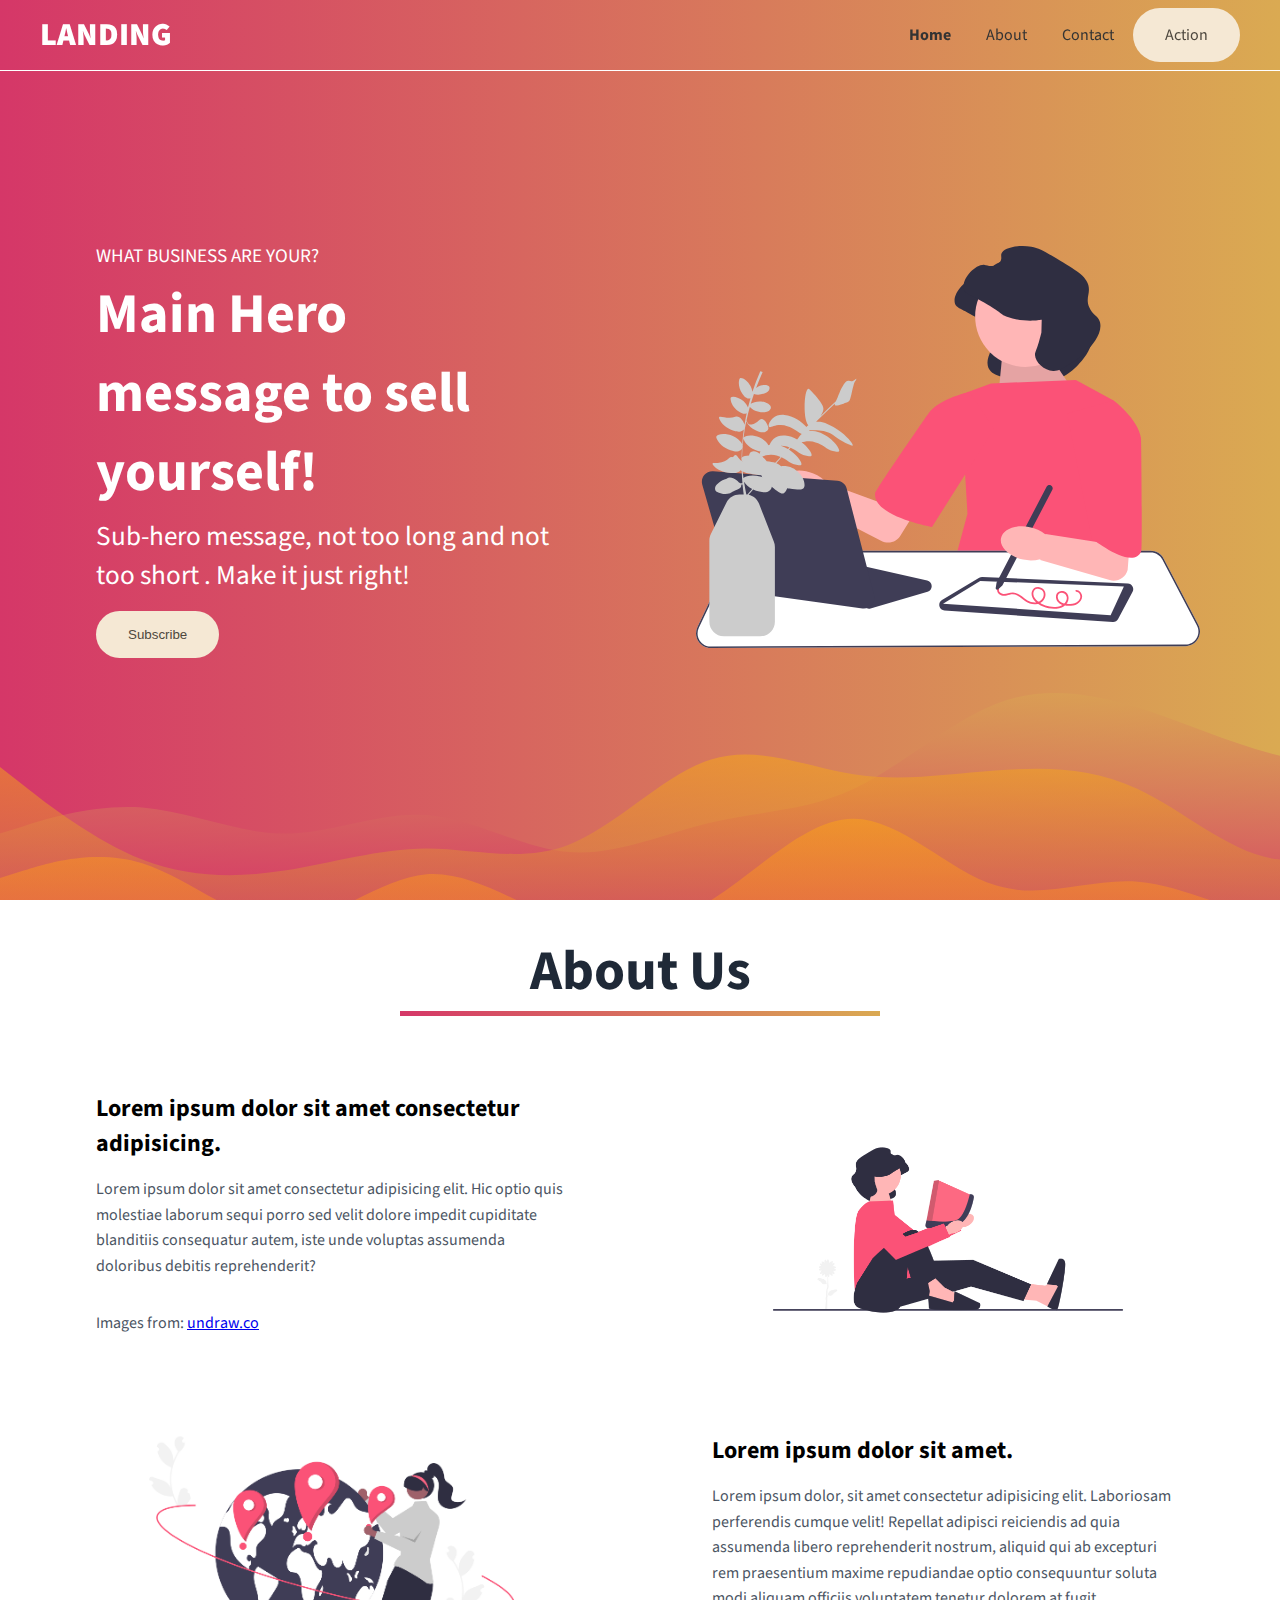
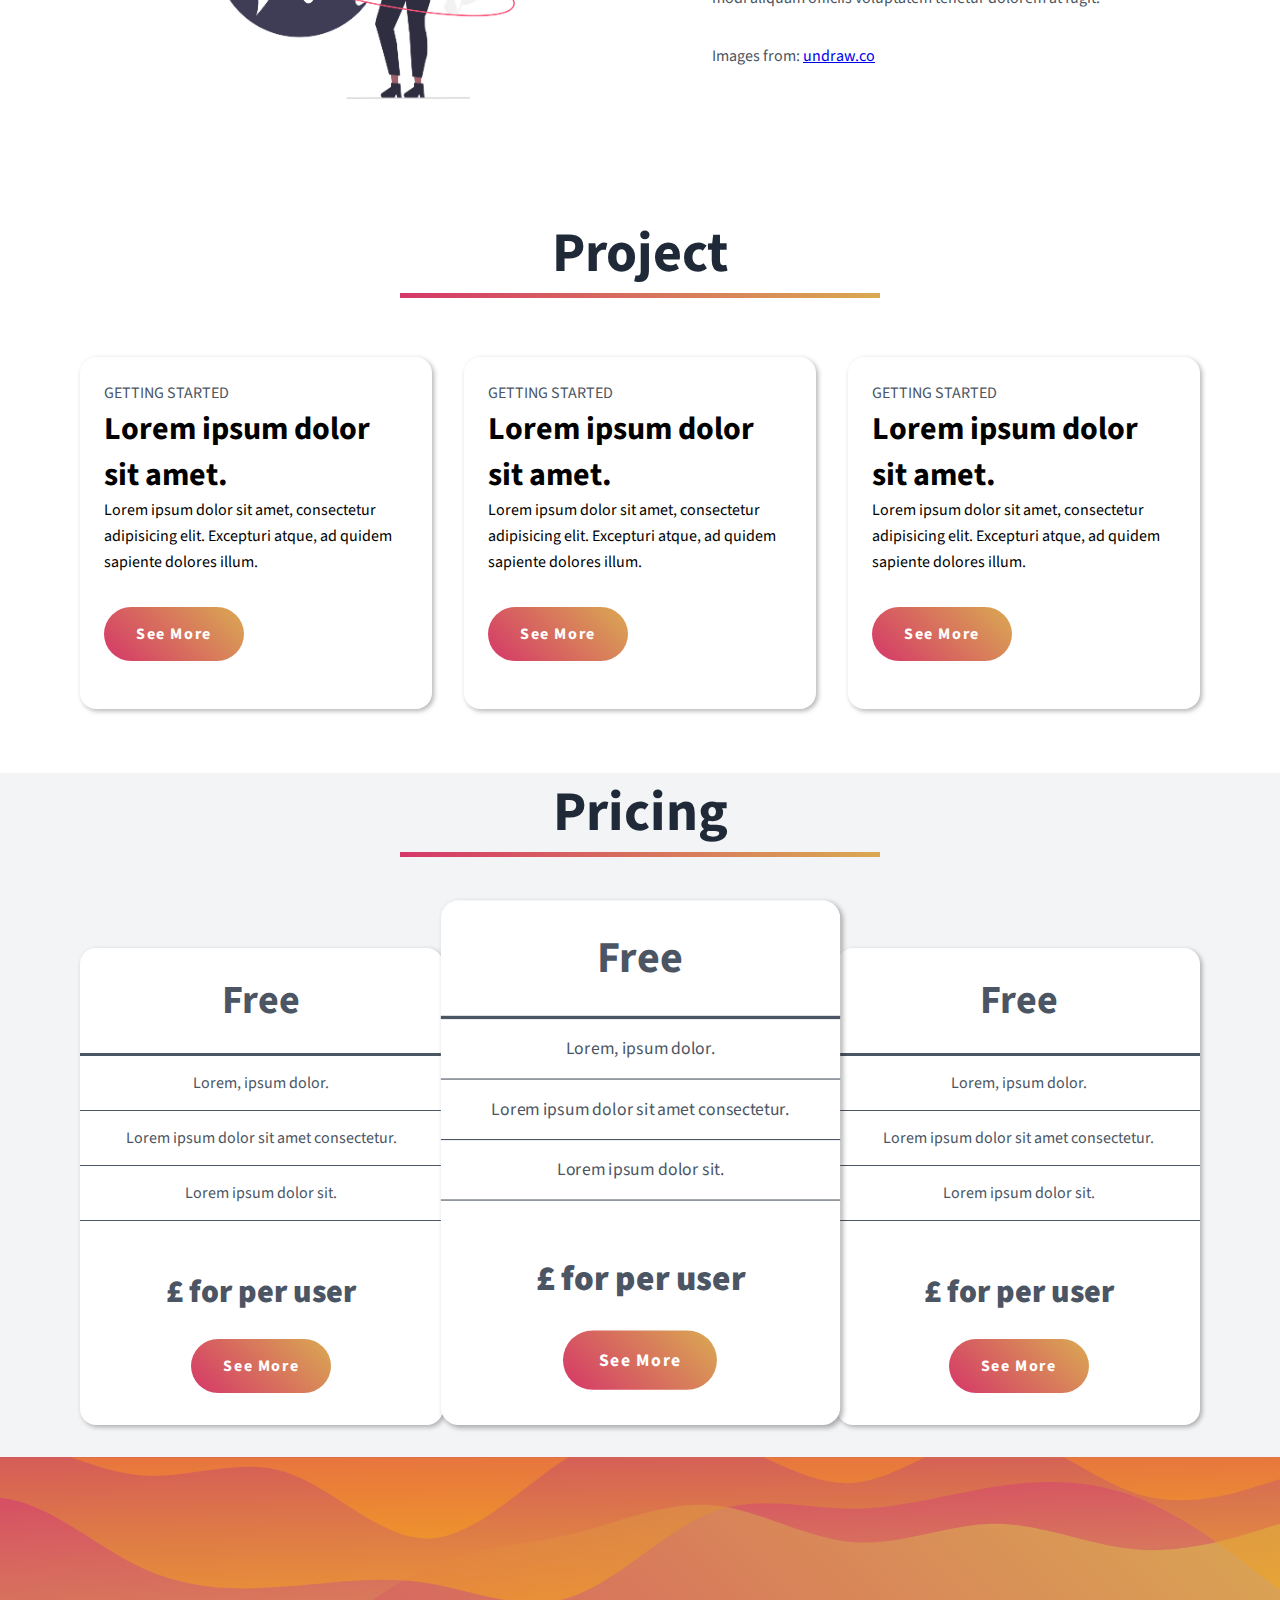
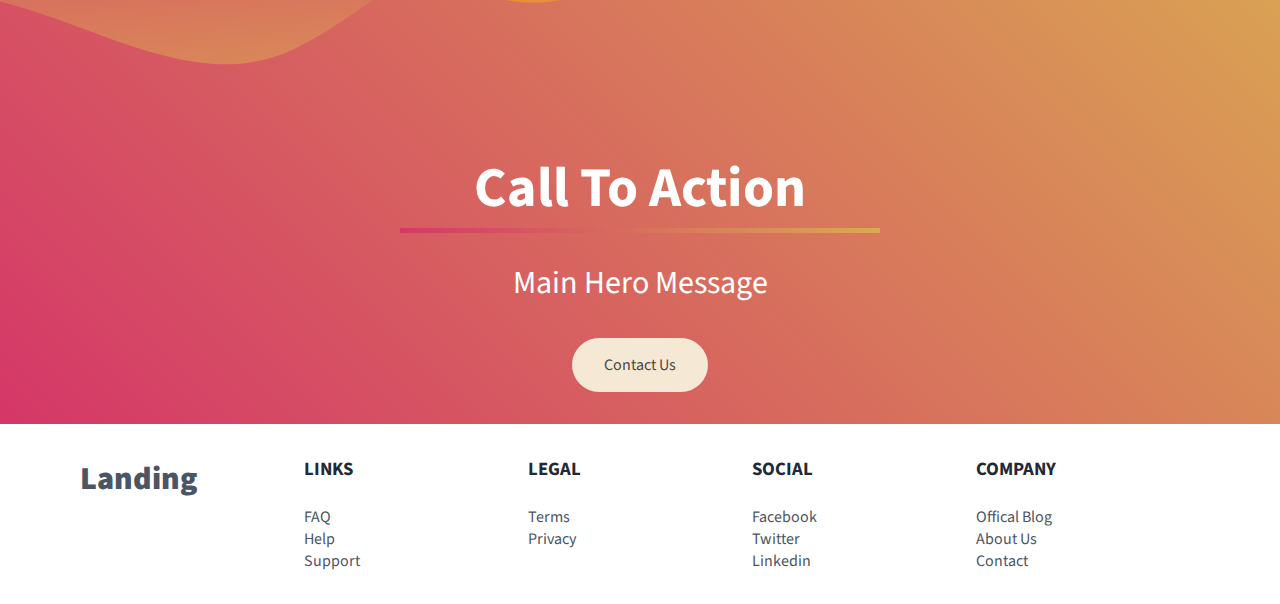
<file: index.html>
<!DOCTYPE html>
<html lang="en">
<head>
    <meta charset="UTF-8">
    <meta name="viewport" content="width=device-width, initial-scale=1.0">
    <title>Landing Page</title>

    <link rel="shortcut icon" href="#" type="image/x-icon">

    <!-- custom style -->
    <link rel="stylesheet" href="css/style.css">

    <!-- fontawesome cdn -->
    <link rel="stylesheet" href="https://cdnjs.cloudflare.com/ajax/libs/font-awesome/6.4.2/css/all.min.css" integrity="sha512-z3gLpd7yknf1YoNbCzqRKc4qyor8gaKU1qmn+CShxbuBusANI9QpRohGBreCFkKxLhei6S9CQXFEbbKuqLg0DA==" crossorigin="anonymous" referrerpolicy="no-referrer" />
</head>
<body>
    <!-- Header -->
    <header>
        <a href="#" class="logo">
            <i class="fa-solid fa-plane-departure"></i>
            Landing
        </a>
        <button id="toggle">
            <i class="fa-solid fa-bars"></i>
        </button>
        <nav>
            <ul>
                <li><a href="#" class="nav-link active">Home</a></li>
                <li><a href="#" class="nav-link">about</a></li>
                <li><a href="#" class="nav-link">contact</a></li>
                <li><a href="#" class="btn">Action</a></li>
            </ul>
        </nav>
    </header>

    <!-- Hero Section -->
    <section class="hero">

        <svg id="wave" style="transform:rotate(0deg); transition: 0.3s" viewBox="0 0 1440 250" version="1.1" xmlns="http://www.w3.org/2000/svg">
            <defs><linearGradient id="sw-gradient-0" x1="0" x2="0" y1="1" y2="0"><stop stop-color="rgba(213, 55, 104, 0.81)" offset="0%"></stop><stop stop-color="rgba(218, 170, 82, 0.59)" offset="100%"></stop></linearGradient></defs><path style="transform:translate(0, 0px); opacity:1" fill="url(#sw-gradient-0)" d="M0,175L26.7,166.7C53.3,158,107,142,160,145.8C213.3,150,267,175,320,175C373.3,175,427,150,480,154.2C533.3,158,587,192,640,195.8C693.3,200,747,175,800,162.5C853.3,150,907,150,960,125C1013.3,100,1067,50,1120,29.2C1173.3,8,1227,17,1280,33.3C1333.3,50,1387,75,1440,87.5C1493.3,100,1547,100,1600,100C1653.3,100,1707,100,1760,87.5C1813.3,75,1867,50,1920,62.5C1973.3,75,2027,125,2080,141.7C2133.3,158,2187,142,2240,150C2293.3,158,2347,192,2400,175C2453.3,158,2507,92,2560,58.3C2613.3,25,2667,25,2720,58.3C2773.3,92,2827,158,2880,158.3C2933.3,158,2987,92,3040,70.8C3093.3,50,3147,75,3200,83.3C3253.3,92,3307,83,3360,104.2C3413.3,125,3467,175,3520,191.7C3573.3,208,3627,192,3680,154.2C3733.3,117,3787,58,3813,29.2L3840,0L3840,250L3813.3,250C3786.7,250,3733,250,3680,250C3626.7,250,3573,250,3520,250C3466.7,250,3413,250,3360,250C3306.7,250,3253,250,3200,250C3146.7,250,3093,250,3040,250C2986.7,250,2933,250,2880,250C2826.7,250,2773,250,2720,250C2666.7,250,2613,250,2560,250C2506.7,250,2453,250,2400,250C2346.7,250,2293,250,2240,250C2186.7,250,2133,250,2080,250C2026.7,250,1973,250,1920,250C1866.7,250,1813,250,1760,250C1706.7,250,1653,250,1600,250C1546.7,250,1493,250,1440,250C1386.7,250,1333,250,1280,250C1226.7,250,1173,250,1120,250C1066.7,250,1013,250,960,250C906.7,250,853,250,800,250C746.7,250,693,250,640,250C586.7,250,533,250,480,250C426.7,250,373,250,320,250C266.7,250,213,250,160,250C106.7,250,53,250,27,250L0,250Z"></path><defs><linearGradient id="sw-gradient-1" x1="0" x2="0" y1="1" y2="0"><stop stop-color="rgba(201, 113, 85, 0.5)" offset="0%"></stop><stop stop-color="rgba(255, 179, 11, 0.58)" offset="100%"></stop></linearGradient></defs><path style="transform:translate(0, 50px); opacity:0.9" fill="url(#sw-gradient-1)" d="M0,50L26.7,70.8C53.3,92,107,133,160,154.2C213.3,175,267,175,320,166.7C373.3,158,427,142,480,141.7C533.3,142,587,158,640,137.5C693.3,117,747,58,800,41.7C853.3,25,907,50,960,58.3C1013.3,67,1067,58,1120,54.2C1173.3,50,1227,50,1280,75C1333.3,100,1387,150,1440,154.2C1493.3,158,1547,117,1600,95.8C1653.3,75,1707,75,1760,100C1813.3,125,1867,175,1920,175C1973.3,175,2027,125,2080,108.3C2133.3,92,2187,108,2240,95.8C2293.3,83,2347,42,2400,20.8C2453.3,0,2507,0,2560,20.8C2613.3,42,2667,83,2720,83.3C2773.3,83,2827,42,2880,20.8C2933.3,0,2987,0,3040,12.5C3093.3,25,3147,50,3200,54.2C3253.3,58,3307,42,3360,45.8C3413.3,50,3467,75,3520,108.3C3573.3,142,3627,183,3680,183.3C3733.3,183,3787,142,3813,120.8L3840,100L3840,250L3813.3,250C3786.7,250,3733,250,3680,250C3626.7,250,3573,250,3520,250C3466.7,250,3413,250,3360,250C3306.7,250,3253,250,3200,250C3146.7,250,3093,250,3040,250C2986.7,250,2933,250,2880,250C2826.7,250,2773,250,2720,250C2666.7,250,2613,250,2560,250C2506.7,250,2453,250,2400,250C2346.7,250,2293,250,2240,250C2186.7,250,2133,250,2080,250C2026.7,250,1973,250,1920,250C1866.7,250,1813,250,1760,250C1706.7,250,1653,250,1600,250C1546.7,250,1493,250,1440,250C1386.7,250,1333,250,1280,250C1226.7,250,1173,250,1120,250C1066.7,250,1013,250,960,250C906.7,250,853,250,800,250C746.7,250,693,250,640,250C586.7,250,533,250,480,250C426.7,250,373,250,320,250C266.7,250,213,250,160,250C106.7,250,53,250,27,250L0,250Z"></path><defs><linearGradient id="sw-gradient-2" x1="0" x2="0" y1="1" y2="0"><stop stop-color="rgba(243, 106, 62, 0.69)" offset="0%"></stop><stop stop-color="rgba(255, 179, 11, 0.6)" offset="100%"></stop></linearGradient></defs><path style="transform:translate(0, 100px); opacity:0.8" fill="url(#sw-gradient-2)" d="M0,125L26.7,116.7C53.3,108,107,92,160,108.3C213.3,125,267,175,320,175C373.3,175,427,125,480,120.8C533.3,117,587,158,640,175C693.3,192,747,183,800,150C853.3,117,907,58,960,58.3C1013.3,58,1067,117,1120,133.3C1173.3,150,1227,125,1280,129.2C1333.3,133,1387,167,1440,166.7C1493.3,167,1547,133,1600,125C1653.3,117,1707,133,1760,116.7C1813.3,100,1867,50,1920,29.2C1973.3,8,2027,17,2080,54.2C2133.3,92,2187,158,2240,175C2293.3,192,2347,158,2400,129.2C2453.3,100,2507,75,2560,70.8C2613.3,67,2667,83,2720,104.2C2773.3,125,2827,150,2880,145.8C2933.3,142,2987,108,3040,91.7C3093.3,75,3147,75,3200,100C3253.3,125,3307,175,3360,175C3413.3,175,3467,125,3520,125C3573.3,125,3627,175,3680,175C3733.3,175,3787,125,3813,100L3840,75L3840,250L3813.3,250C3786.7,250,3733,250,3680,250C3626.7,250,3573,250,3520,250C3466.7,250,3413,250,3360,250C3306.7,250,3253,250,3200,250C3146.7,250,3093,250,3040,250C2986.7,250,2933,250,2880,250C2826.7,250,2773,250,2720,250C2666.7,250,2613,250,2560,250C2506.7,250,2453,250,2400,250C2346.7,250,2293,250,2240,250C2186.7,250,2133,250,2080,250C2026.7,250,1973,250,1920,250C1866.7,250,1813,250,1760,250C1706.7,250,1653,250,1600,250C1546.7,250,1493,250,1440,250C1386.7,250,1333,250,1280,250C1226.7,250,1173,250,1120,250C1066.7,250,1013,250,960,250C906.7,250,853,250,800,250C746.7,250,693,250,640,250C586.7,250,533,250,480,250C426.7,250,373,250,320,250C266.7,250,213,250,160,250C106.7,250,53,250,27,250L0,250Z"></path>
        </svg>

        <div class="container">

            <div class="hero_content">
                <p>what business are your?</p>
                <h1>Main Hero message to sell yourself!</h1>
                <p>Sub-hero message, not too long and not too short . Make it just right!</p>
                <button class="btn">Subscribe</button>
            </div>

            <div class="hero_img">
                <img src="img/undraw_learning_sketching_nd4f.svg" alt="">
            </div>
            
        </div>

    </section>

    <!-- about section -->
    <section class="about">
        <h1 class="title">about us</h1>
        <div class="container">
            <div class="about_first_content">
                <img src="img/undraw_summer_1wi4.png" alt="">
                <div>
                    <h2>Lorem ipsum dolor sit amet consectetur adipisicing.</h2>
                    <p>
                        Lorem ipsum dolor sit amet consectetur adipisicing elit. Hic optio quis molestiae laborum sequi porro sed velit dolore impedit cupiditate blanditiis consequatur autem, iste unde voluptas assumenda doloribus debitis reprehenderit?
                    </p>
                    <p>Images from: <a href="undraw.co">undraw.co</a></p>
                </div>
            </div>
            <div class="about_last_content">
                <img src="img/undraw_World_re_768g.png" alt="">
                <div>
                    <h2>Lorem ipsum dolor sit amet.</h2>
                    <p>
                        Lorem ipsum dolor, sit amet consectetur adipisicing elit. Laboriosam perferendis cumque velit! Repellat adipisci reiciendis ad quia assumenda libero reprehenderit nostrum, aliquid qui ab excepturi rem praesentium maxime repudiandae optio consequuntur soluta modi aliquam officiis voluptatem tenetur dolorem at fugit.
                    </p>
                    <p>Images from: <a href="undraw.co">undraw.co</a></p>
                </div>
            </div>
        </div>
    </section>

    <!-- projects -->
    <section class="project">
        <h1 class="title">project</h1>
        <div class="container">
            <div class="card">
                <p class="card-info">getting started</p>
                <h1 class="card-title">Lorem ipsum dolor sit amet.</h1>
                <p>Lorem ipsum dolor sit amet, consectetur adipisicing elit. Excepturi atque, ad quidem sapiente dolores illum.</p>
                <a href="#" class="btn btn-gradient">See more</a>
            </div>
            <div class="card">
                <p class="card-info">getting started</p>
                <h1 class="card-title">Lorem ipsum dolor sit amet.</h1>
                <p>Lorem ipsum dolor sit amet, consectetur adipisicing elit. Excepturi atque, ad quidem sapiente dolores illum.</p>
                <a href="" class="btn btn-gradient">See more</a>
            </div>
            <div class="card">
                <p class="card-info">getting started</p>
                <h1 class="card-title">Lorem ipsum dolor sit amet.</h1>
                <p>Lorem ipsum dolor sit amet, consectetur adipisicing elit. Excepturi atque, ad quidem sapiente dolores illum.</p>
                <a href="" class="btn btn-gradient">See more</a>
            </div>
        </div>
    </section>

    <!-- pricing -->
    <section class="pricing">
        <h1 class="title">Pricing</h1>
        <div class="container">
            <div class="card">
                <h2 class="card-title">Free</h2>
                <ul>
                    <li>Lorem, ipsum dolor.</li>
                    <li>Lorem ipsum dolor sit amet consectetur.</li>
                    <li>Lorem ipsum dolor sit.</li>
                </ul>
                <p class="price-label">&#163; for per user</p>
                <a href="#" class="btn btn-gradient">See More</a>
            </div>

            <div class="card">
                <h2 class="card-title">Free</h2>
                <ul>
                    <li>Lorem, ipsum dolor.</li>
                    <li>Lorem ipsum dolor sit amet consectetur.</li>
                    <li>Lorem ipsum dolor sit.</li>
                </ul>
                <p class="price-label">&#163; for per user</p>
                <a href="#" class="btn btn-gradient">See More</a>
            </div>

            <div class="card">
                <h2 class="card-title">Free</h2>
                <ul>
                    <li>Lorem, ipsum dolor.</li>
                    <li>Lorem ipsum dolor sit amet consectetur.</li>
                    <li>Lorem ipsum dolor sit.</li>
                </ul>
                <p class="price-label">&#163; for per user</p>
                <a href="#" class="btn btn-gradient">See More</a>
            </div>
        </div>
    </section>

    <!-- contact -->
    <section class="contact">
        <svg id="wave" style="transition: 0.3s" viewBox="0 0 1440 250" version="1.1" xmlns="http://www.w3.org/2000/svg">
            <defs><linearGradient id="sw-gradient-0" x1="0" x2="0" y1="1" y2="0"><stop stop-color="rgba(213, 55, 104, 0.81)" offset="0%"></stop><stop stop-color="rgba(218, 170, 82, 0.59)" offset="100%"></stop></linearGradient></defs><path style="transform:translate(0, 0px); opacity:1" fill="url(#sw-gradient-0)" d="M0,175L26.7,166.7C53.3,158,107,142,160,145.8C213.3,150,267,175,320,175C373.3,175,427,150,480,154.2C533.3,158,587,192,640,195.8C693.3,200,747,175,800,162.5C853.3,150,907,150,960,125C1013.3,100,1067,50,1120,29.2C1173.3,8,1227,17,1280,33.3C1333.3,50,1387,75,1440,87.5C1493.3,100,1547,100,1600,100C1653.3,100,1707,100,1760,87.5C1813.3,75,1867,50,1920,62.5C1973.3,75,2027,125,2080,141.7C2133.3,158,2187,142,2240,150C2293.3,158,2347,192,2400,175C2453.3,158,2507,92,2560,58.3C2613.3,25,2667,25,2720,58.3C2773.3,92,2827,158,2880,158.3C2933.3,158,2987,92,3040,70.8C3093.3,50,3147,75,3200,83.3C3253.3,92,3307,83,3360,104.2C3413.3,125,3467,175,3520,191.7C3573.3,208,3627,192,3680,154.2C3733.3,117,3787,58,3813,29.2L3840,0L3840,250L3813.3,250C3786.7,250,3733,250,3680,250C3626.7,250,3573,250,3520,250C3466.7,250,3413,250,3360,250C3306.7,250,3253,250,3200,250C3146.7,250,3093,250,3040,250C2986.7,250,2933,250,2880,250C2826.7,250,2773,250,2720,250C2666.7,250,2613,250,2560,250C2506.7,250,2453,250,2400,250C2346.7,250,2293,250,2240,250C2186.7,250,2133,250,2080,250C2026.7,250,1973,250,1920,250C1866.7,250,1813,250,1760,250C1706.7,250,1653,250,1600,250C1546.7,250,1493,250,1440,250C1386.7,250,1333,250,1280,250C1226.7,250,1173,250,1120,250C1066.7,250,1013,250,960,250C906.7,250,853,250,800,250C746.7,250,693,250,640,250C586.7,250,533,250,480,250C426.7,250,373,250,320,250C266.7,250,213,250,160,250C106.7,250,53,250,27,250L0,250Z"></path><defs><linearGradient id="sw-gradient-1" x1="0" x2="0" y1="1" y2="0"><stop stop-color="rgba(201, 113, 85, 0.5)" offset="0%"></stop><stop stop-color="rgba(255, 179, 11, 0.58)" offset="100%"></stop></linearGradient></defs><path style="transform:translate(0, 50px); opacity:0.9" fill="url(#sw-gradient-1)" d="M0,50L26.7,70.8C53.3,92,107,133,160,154.2C213.3,175,267,175,320,166.7C373.3,158,427,142,480,141.7C533.3,142,587,158,640,137.5C693.3,117,747,58,800,41.7C853.3,25,907,50,960,58.3C1013.3,67,1067,58,1120,54.2C1173.3,50,1227,50,1280,75C1333.3,100,1387,150,1440,154.2C1493.3,158,1547,117,1600,95.8C1653.3,75,1707,75,1760,100C1813.3,125,1867,175,1920,175C1973.3,175,2027,125,2080,108.3C2133.3,92,2187,108,2240,95.8C2293.3,83,2347,42,2400,20.8C2453.3,0,2507,0,2560,20.8C2613.3,42,2667,83,2720,83.3C2773.3,83,2827,42,2880,20.8C2933.3,0,2987,0,3040,12.5C3093.3,25,3147,50,3200,54.2C3253.3,58,3307,42,3360,45.8C3413.3,50,3467,75,3520,108.3C3573.3,142,3627,183,3680,183.3C3733.3,183,3787,142,3813,120.8L3840,100L3840,250L3813.3,250C3786.7,250,3733,250,3680,250C3626.7,250,3573,250,3520,250C3466.7,250,3413,250,3360,250C3306.7,250,3253,250,3200,250C3146.7,250,3093,250,3040,250C2986.7,250,2933,250,2880,250C2826.7,250,2773,250,2720,250C2666.7,250,2613,250,2560,250C2506.7,250,2453,250,2400,250C2346.7,250,2293,250,2240,250C2186.7,250,2133,250,2080,250C2026.7,250,1973,250,1920,250C1866.7,250,1813,250,1760,250C1706.7,250,1653,250,1600,250C1546.7,250,1493,250,1440,250C1386.7,250,1333,250,1280,250C1226.7,250,1173,250,1120,250C1066.7,250,1013,250,960,250C906.7,250,853,250,800,250C746.7,250,693,250,640,250C586.7,250,533,250,480,250C426.7,250,373,250,320,250C266.7,250,213,250,160,250C106.7,250,53,250,27,250L0,250Z"></path><defs><linearGradient id="sw-gradient-2" x1="0" x2="0" y1="1" y2="0"><stop stop-color="rgba(243, 106, 62, 0.69)" offset="0%"></stop><stop stop-color="rgba(255, 179, 11, 0.6)" offset="100%"></stop></linearGradient></defs><path style="transform:translate(0, 100px); opacity:0.8" fill="url(#sw-gradient-2)" d="M0,125L26.7,116.7C53.3,108,107,92,160,108.3C213.3,125,267,175,320,175C373.3,175,427,125,480,120.8C533.3,117,587,158,640,175C693.3,192,747,183,800,150C853.3,117,907,58,960,58.3C1013.3,58,1067,117,1120,133.3C1173.3,150,1227,125,1280,129.2C1333.3,133,1387,167,1440,166.7C1493.3,167,1547,133,1600,125C1653.3,117,1707,133,1760,116.7C1813.3,100,1867,50,1920,29.2C1973.3,8,2027,17,2080,54.2C2133.3,92,2187,158,2240,175C2293.3,192,2347,158,2400,129.2C2453.3,100,2507,75,2560,70.8C2613.3,67,2667,83,2720,104.2C2773.3,125,2827,150,2880,145.8C2933.3,142,2987,108,3040,91.7C3093.3,75,3147,75,3200,100C3253.3,125,3307,175,3360,175C3413.3,175,3467,125,3520,125C3573.3,125,3627,175,3680,175C3733.3,175,3787,125,3813,100L3840,75L3840,250L3813.3,250C3786.7,250,3733,250,3680,250C3626.7,250,3573,250,3520,250C3466.7,250,3413,250,3360,250C3306.7,250,3253,250,3200,250C3146.7,250,3093,250,3040,250C2986.7,250,2933,250,2880,250C2826.7,250,2773,250,2720,250C2666.7,250,2613,250,2560,250C2506.7,250,2453,250,2400,250C2346.7,250,2293,250,2240,250C2186.7,250,2133,250,2080,250C2026.7,250,1973,250,1920,250C1866.7,250,1813,250,1760,250C1706.7,250,1653,250,1600,250C1546.7,250,1493,250,1440,250C1386.7,250,1333,250,1280,250C1226.7,250,1173,250,1120,250C1066.7,250,1013,250,960,250C906.7,250,853,250,800,250C746.7,250,693,250,640,250C586.7,250,533,250,480,250C426.7,250,373,250,320,250C266.7,250,213,250,160,250C106.7,250,53,250,27,250L0,250Z"></path>
        </svg>
        <div class="container">
            <h1 class="title">call to action</h1>
            <p>main hero message</p>
            <a href="#" class="btn">contact Us</a>
        </div>
    </section>

    <!-- footer -->
    <footer>
        <div class="container">
            <div class="box">
                <a href="#" class="logo">
                    <i class="fa-solid fa-plane-departure"></i>
                    Landing
                </a>
            </div>
            <div class="box">
                <h3>links</h3>
                <ul>
                    <li><a href="#">FAQ</a></li>
                    <li><a href="#">Help</a></li>
                    <li><a href="#">Support</a></li>
                </ul>
            </div>
            <div class="box">
                <h3>legal</h3>
                <ul>
                    <li><a href="#">terms</a></li>
                    <li><a href="#">privacy</a></li>
                </ul>
            </div>
            <div class="box">
                <h3>social</h3>
                <ul>
                    <li><a href="#">facebook</a></li>
                    <li><a href="#">twitter</a></li>
                    <li><a href="#">linkedin</a></li>
                </ul>
            </div>
            <div class="box">
                <h3>company</h3>
                <ul>
                    <li><a href="#">offical blog</a></li>
                    <li><a href="#">about us</a></li>
                    <li><a href="#">contact</a></li>
                </ul>
            </div>
        </div>
    </footer>

    <div id="up">
        <i class="fa-solid fa-up-long"></i>
    </div>

    <!-- script -->
    <script src="javascript/script.js"></script>
</body>
</html>
</file>
<file: css/style.css>
/* global css */

@import url('https://fonts.googleapis.com/css2?family=Source+Sans+3:ital,wght@0,200;0,300;0,400;0,500;0,600;0,700;0,800;0,900;1,200;1,300;1,400;1,500;1,600;1,700;1,800;1,900&display=swap');

* {
    padding: 0;
    margin: 0;
    box-sizing: border-box;
}
:root {
    scroll-behavior: smooth;
    font-family: 'Source Sans 3';
    --primary-color: #D53768;
    --secondary-color: #DAAA52;
    --title-color: #1F2937;
    --para-color: #4B5563;
    --box-shadow: 2px 2px 5px rgba(0,0,0,0.3); /* x y blur color */
}
.active {
    font-weight: bold;
}
.container {
    padding: 2rem 5rem; 
}
.btn {
    padding: 1rem 2rem;
    display: inline-block;
    background-color: #F5E8D4;
    color: #4D473E;
    border-radius: 2rem;
    border: 0;
    text-transform: capitalize;
}
.btn-gradient {
    color: #fff;
    text-decoration: none;
    background: linear-gradient(45deg, var(--primary-color), var(--secondary-color));
    font-weight: 700;
    letter-spacing: .1rem;
}
.title {
    text-transform: capitalize;
    text-align: center;
    font-size: 3.5rem;
    position: relative;
    margin: 2rem 0;
    color: var(--title-color);
}
.title::after {
    content: "";
    width: 30rem;
    height: .3rem;
    background: linear-gradient(45deg, var(--primary-color), var(--secondary-color));
    display: inline-block;
    position: absolute;
    bottom: -.3rem;
    left: 50%;
    transform: translateX(-50%);
}


/* header */
header {
    /* border: 1px solid gray; */
    display: flex;
    justify-content: space-between;
    align-items: center;
    padding: .5rem 2.5rem;
    position: fixed;
    z-index: 10;
    /* width: 100%; */
    left: 0;
    right: 0;
    border-bottom: 1px solid #fff;
    flex-wrap: wrap;
}
header a {
    text-decoration: none;
    color: #333;
    text-transform: capitalize;
}
header .logo {
    text-transform: uppercase;
    font-weight: 900;
    font-size: 2rem;
    color: #fff;
}
header nav ul {
    list-style: none;
}
header nav ul li {
    display: inline-block;
    /* border: 1px solid red; */
}
header nav ul li .nav-link {
    /* border: 1px solid green; */
    padding: 1rem;
    display: block;
}
/* header .btn {
    padding: 1rem 2rem;
    display: block;
    background-color: #F5E8D4;
    color: #4D473E;
    border-radius: 2rem;
} */

#toggle {
    font-size: 1.5rem;
    padding: 0.5rem;
    background: transparent;
    border: 0;
    display: none;
    cursor: pointer;
}

/* hero */
.hero {
    width: 100%;
    height: 100vh;
    background: linear-gradient(to right, var(--primary-color), var(--secondary-color));
    position: relative;
}
.hero > svg {
    position: absolute;
    bottom: 0;
}
.hero .container {
    height: 100%;
    display: flex;
    align-items: center;
    justify-content: space-between;
}
.hero .container .hero_img img {
    width: 100%;
    object-fit: contain;
}
.hero .container .hero_img {
    width: 45%;
}
.hero .container .hero_content {
    padding: 1rem;
    width: 45%;
    color: #fff;
}
.hero .container .hero_content p:nth-of-type(1) {
    text-transform: uppercase;
    font-size: 1.2rem;
}
.hero .container .hero_content h1 {
    font-size: 3.5rem;
    margin: .3rem 0;
}
.hero .container .hero_content .btn {
    margin-top: 1rem;
}
.hero .container .hero_content p:nth-of-type(2) {
    font-size: 1.7rem;
}
/* about */
.about .about_first_content,
.about .about_last_content {
    display: flex;
    align-items: center;
    justify-content: space-between;
}
.about .about_first_content {
    flex-direction: row-reverse;
}
.about .about_first_content > img,
.about .about_first_content > div,
.about .about_last_content > img,
.about .about_last_content > div
 {
    padding: 1rem;
    width: 45%;
}
.about p {
    color: var(--para-color);
    line-height: 1.6rem;
    margin-top: 1rem;
    margin-bottom: 2rem;
}

/* project */
.project .container {
    display: flex;
    flex-wrap: wrap;
    justify-content: space-between;
    align-items: center;
    gap: 2rem;
}
.project .container .card {
    border-radius: 1rem;
    box-shadow: var(--box-shadow);
    padding: 1.5rem;
    flex: 15rem 1 0; /* basis grow shrink */ 
}
.project .container .card .card-info {
    text-transform: uppercase;
    color: var(--para-color);
}
.project .container .card p {
    line-height: 1.6rem;
}
.project .container .card .btn {
    margin: 2rem 0 1.5rem 0;
}

/* pricing */
.pricing {
    background-color: #F3F4F6;
}
.pricing .container {
    display: flex;
    flex-wrap: wrap;
    gap: 1rem;
}
.pricing .container .card {
    background-color: #fff;
    box-shadow: var(--box-shadow);
    border-radius: 1rem;
    color: var(--para-color);
    text-align: center;
    flex: 15rem 1 0;
    margin-top: 2rem;
}
.pricing .container .card .card-title {
    font-size: 2.5rem;
    border-bottom: 3px solid var(--para-color);
    padding: 1.5rem 0;
}
.pricing .container .card ul li {
    list-style: none;
    border-bottom: 1px solid var(--para-color);
    padding: 1rem;
}
.pricing .container .card .price-label {
    margin-top: 3rem;
    margin-bottom: 1.5rem;
    font-size: 2rem;
    font-weight: 900;
}
.pricing .container .card .btn {
    margin-bottom: 2rem;
}
.pricing .container .card:nth-of-type(2) {
    transform: scale(1.1);
    transform-origin: bottom;
}

/* contact */
.contact {
    background: linear-gradient(45deg, var(--primary-color), var(--secondary-color));
    text-align: center;
    color: #fff;
}
.contact .title {
    color: #fff;
}
.contact svg {
    transform: rotate(180deg);
}
.contact .btn {
    text-decoration: none;
}
.contact p {
    font-size: 2rem;
    margin-top: 1rem;
    margin-bottom: 2rem;
    text-transform: capitalize;
}

/* footer */
footer .container {
    display: flex;
    flex-wrap: wrap;
}
footer .container .box {
    flex: 10rem 1 0;
}
footer .container .box li {
    list-style: none;
}
footer .container .box a {
    text-decoration: none;
    color: var(--para-color);
    text-transform: capitalize;
}
footer .container .box h3 {
    text-transform: uppercase;
    color: var(--title-color);
    margin-bottom: 1.5rem;
}
footer .container .box .logo {
    font-size: 2rem;
    font-weight: 900;
}
.active {
    display: block !important; 
}

.bg-white {
    background-color: #fff;
}

header .logo.black {
    color: #000;
}

#up {
    background-color: var(--primary-color);
    width: 50px;
    height: 50px;
    border-radius: 50%;
    text-align: center;
    position: fixed;
    right: 50px;
    bottom: 50px;
    cursor: pointer;
    display: none;
}

#up i {
    line-height: 50px;
    font-size: 1.7rem;
    color: var(--secondary-color);
}
/* *********
media query
********** */
@media (max-width: 992px) {
    html {
        font-size: 80%;
    }
}

@media (max-width: 768px) {
    html {
        font-size: 75%;
    }
    .hero .container {
        flex-direction: column;
        justify-content: flex-end;
    }
    .hero .container .hero_content {
        width: 90%;
        text-align: center;
    }
    #toggle {
        display: block;
    }
    header nav {
        display: none;
        width: 100%;
    }
    header nav ul li {
        display: block;
        text-align: center;
    }
}

@media (max-width: 576px){
    .about .about_first_content,
    .about .about_first_content {
        flex-wrap: wrap;
    }
    .about .about_first_content > img,
    .about .about_first_content > div,
    .about .about_last_content > img,
    .about .about_last_content > div
    {
        width: 100%;
    }

    .pricing .container .card:nth-of-type(2) {
        transform: scale(1);
    }

    footer .contact .box {
        flex: 20rem 1 0;
    }
}
</file>
